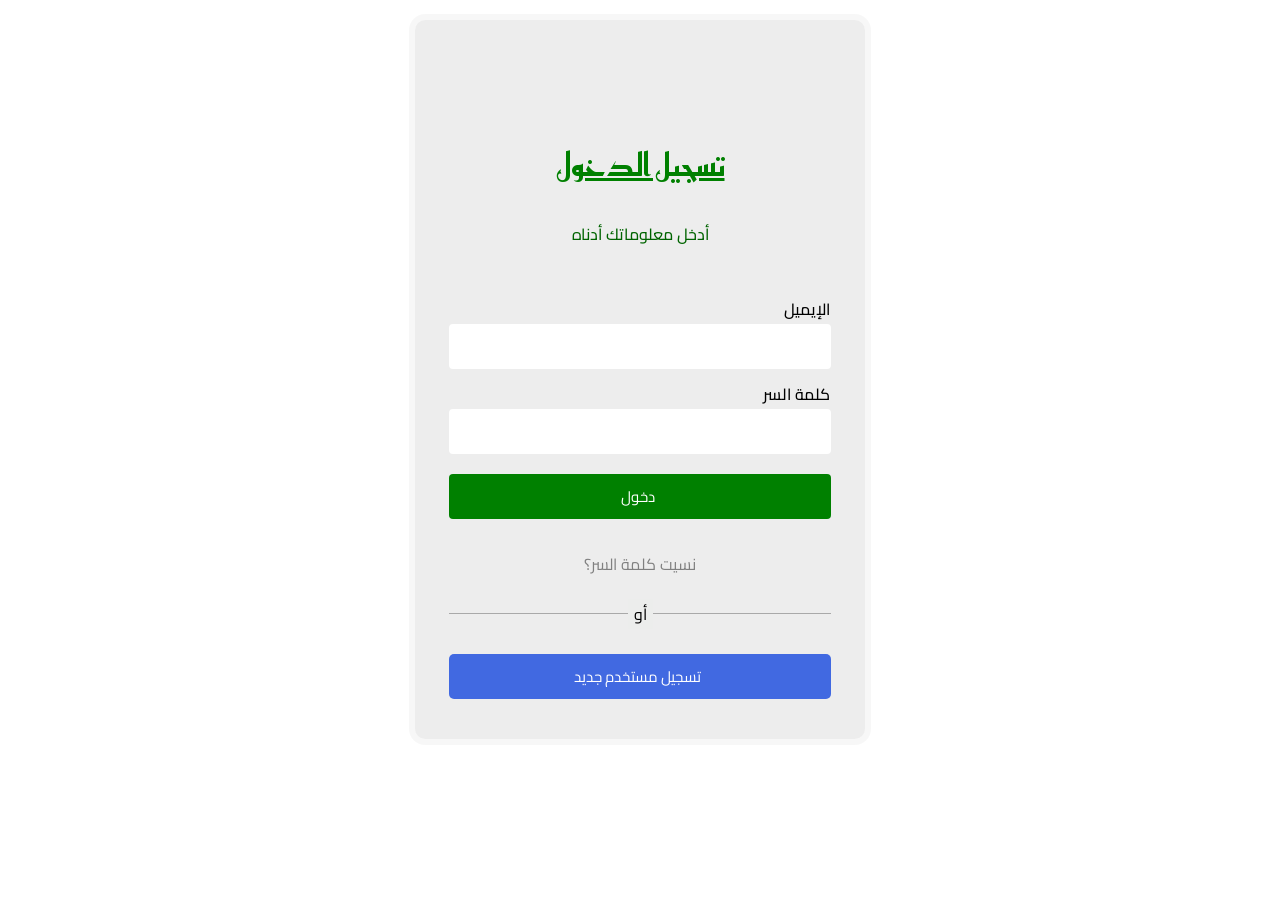
<file: index.html>
<!DOCTYPE html>
<html lang="en">
<head>
  <meta charset="UTF-8">
  <meta http-equiv="X-UA-Compatible" content="IE=Edge">
  <meta name="viewport" content="width=device-width, initial-scale=1">
  <link rel="stylesheet" href="https://kit-pro.fontawesome.com/releases/v6.0.0/css/pro.min.css" type="text/css">
  <title>HTML</title>
  <link rel="stylesheet" href="style.css">
</head>

<body>
  <div class="login">
    <h1>تسجيل الدخول</h1>
    <p id="p1">أدخل معلوماتك أدناه</p>
    <div class="login-inputs">
      <form>
      <label for="Email">الإيميل</label>
      <input type="email" id="email">
      <label for="Password">كلمة السر</label>
      <div class="pass">
      <input type="password" id="password">
      <i class="fa-solid fa-eye" id="show-hide-icon"></i>
      </div>
      </form>
      <button type="submit" id="login-btn">دخول<i class="fa-solid fa-right-to-bracket"></i></button>
      
    </div>
    <div><a href="">نسيت كلمة السر؟</a></div>
    <div class="or">
      <p>أو</p>
    </div>
    <div class="register">
      <a href="register.html"><button type="submit" id="register-btn">تسجيل مستخدم جديد<i class="fa-solid fa-user-pen"></i></button></a>
    </div>
  </div>
  
  
  
  
  
  <script src="main.js"></script>
</body>
</html>
</file>
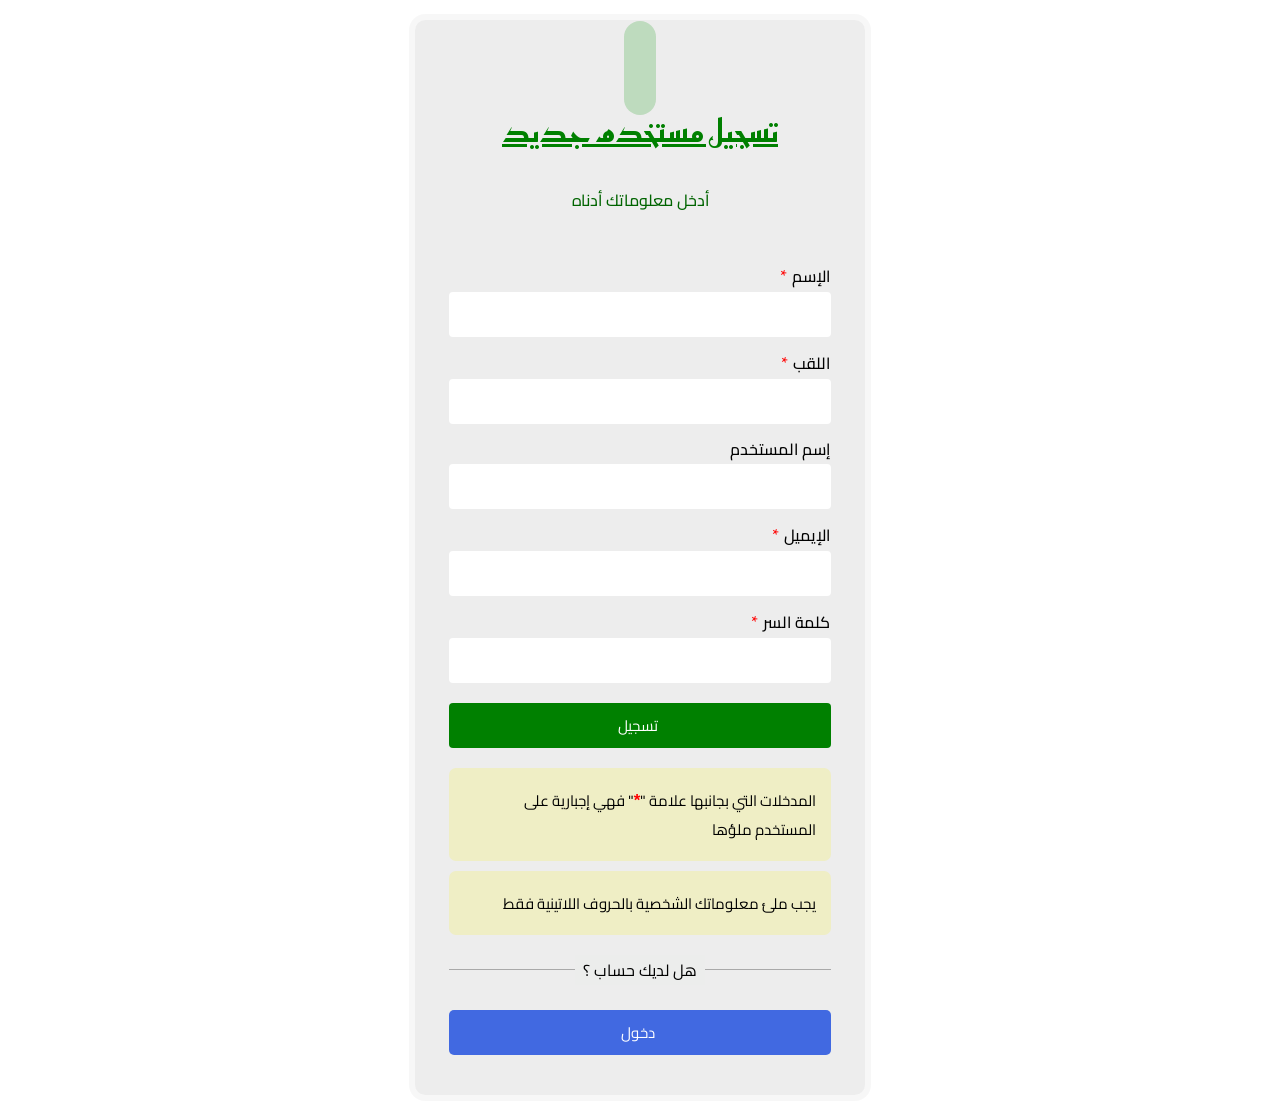
<file: Register.html>
<!DOCTYPE html>
<html lang="en">
<head>
  <meta charset="UTF-8">
  <meta http-equiv="X-UA-Compatible" content="IE=Edge">
  <meta name="viewport" content="width=device-width, initial-scale=1">
  <link rel="stylesheet" href="https://kit-pro.fontawesome.com/releases/v6.0.0/css/pro.min.css" type="text/css">
  <title>HTML</title>
  <link rel="stylesheet" href="style.css">
</head>

<body>
  <div class="login">
    <div class="f-icon">
      <i class="fa-solid fa-user-plus"></i>
    </div>
    <h1>تسجيل مستخدم جديد</h1>
    <p id="p1">أدخل معلوماتك أدناه</p>
    <div class="login-inputs">
      <form>
        <label for="name">الإسم</label>
        <input type="text" id="name">
        <label for="last-name">اللقب</label>
        <input type="text" id="last-name">
        <label for="username">إسم المستخدم</label>
        <input type="text" id="username">
        <label for="email">الإيميل</label>
        <input type="email" id="email">
        <label for="password">كلمة السر</label>
        
        <input type="password" id="password">
        </form>
        <button type="submit" id="register2">تسجيل<i class="fa-solid fa-user-pen"></i></button>
      
    </div>
    <div class="remark">
      <p><span id="icon"><i class="fa-solid fa-comment-exclamation"></i></span>المدخلات التي بجانبها علامة "<span id="sign">*</span>" فهي إجبارية على المستخدم ملؤها</p>
    </div>
    <div class="remark">
      <p><span id="icon"><i class="fa-solid fa-comment-exclamation"></i></span>يجب ملئ معلوماتك الشخصية بالحروف اللاتينية فقط </p>
    </div>
    <div class="or">
      <p id="p-login">هل لديك حساب ؟</p>
    </div>
    <div class="register">
      <a href="index.html"><button type="submit" id="register-btn">دخول<i class="fa-solid fa-right-to-bracket"></i></button></a>
    </div>
  </div>
  <script src="main.js"></script>
</body>
</html>
</file>
<file: style.css>
@import url('https://fonts.googleapis.com/css2?family=Cairo:wght@200;300;400;500;600;700;800;900&display=swap');

@import url('https://fonts.googleapis.com/css2?family=Reem+Kufi:wght@400;500;600;700&display=swap');




body {
 margin: 0;
 height: auto;
 display: flex;
 align-items: center;
 justify-content: center;
 transition: none;
}

*{
  box-sizing: border-box;
  font-family: 'Cairo', sans-serif;
  transition: none;
}
.f-icon{
  margin-top: -80px;
  margin-bottom: -10px;
}
.f-icon i{
  font-size: 30px;
  color: green;
  border-radius: 100px;
  padding: 19px 15px 19px 17px;
  background-color: rgba(0, 147, 3, 0.20);
  animation: f-icon 2s ease-in-out infinite;
}
@keyframes f-icon{
  0%{
    box-shadow:0 0 0 0px rgba(0, 147, 3, 0.10);
  }
  100%{
    box-shadow:0 0 0 20px rgba(0, 147, 3, 0.0);
  }
}
.login{
  margin-top: 20px;
  margin-bottom: 20px;
  text-align: center;
  background-color: rgba(0,0,0,0.07);
  width: 450px;
  padding: 100px 0 40px 0;
  box-shadow: 0 0 0 6px rgba(0,0,0,0.03);
  border-radius: 10px;
}
.login h1{
  font-family: 'Reem Kufi', sans-serif;
  text-decoration: underline green;
  color: green;
  animation: h1-anim 0.6s;
  margin-bottom: 60px;
}
@keyframes h1-anim{
  0%{
    transform: scale(0)
  }
  50%{
    transform: scale(1.1)
  }
  100%{
    transform: scale(1)
  }
}
#p1{
  margin-top: -30px;
  margin-bottom: 45px;
  color: darkgreen;
  font-weight: 500;
}
.login a{
  text-decoration: none;
  color: grey;
  display: inline-block;
  margin-top: 20px;
}

.login-inputs{
  width: 85%;
  margin: auto;
}
.login-inputs input{
  width: 100%;
  margin-bottom: 10px;
  border-radius: 4px;
  border: none;
  outline: none;
  height: 45px;
  font-size: 15px;
  text-indent: 10px;
  transition: 0.25s ease-in-out;
}
.login-inputs button[type=submit]{
  background-color: green;
  margin-top: 10px;
  color: white;
  transition: 0.25s ease-in-out;
  width: 100%;
  margin-bottom: 10px;
  border-radius: 4px;
  border: none;
  outline: none;
  height: 45px;
  font-size: 15px;
  transition: 0.25s ease-in-out;
}
.login-inputs button[type=submit] i{
  margin-left: 5px;
  color: white;
}
.login-inputs label{
  display: block;
  text-align: right;
  font-weight: 500;
  margin-right: 1.5px;
}
.login-inputs input:focus{
  box-shadow:0 0 0 0.7px rgba(0, 147, 3, 0.50), 0 0 0 3px rgba(0, 147, 3, 0.16);
}
 /*button[type=submit]:focus*/#login-btn:focus, #register-btn:focus ,#register2:focus{
  background-color: white;
  box-shadow:  none ;
  color: green;
}
.pass{
  position: relative;
}
.fa-eye{
  color: grey;
  font-size: 19px;
  position: absolute;
  top: 12px;
  right: 12px;
  display: none;
}
.fa-eye-slash{
  color: grey;
  font-size: 19px;
  position: absolute;
  top: 12px;
  right: 10.6px;
  display: none;
}
.or{
  height: 15px ;
  border-bottom: 1.5px solid darkgrey;
  width: 85%;
  margin: auto;
  margin-top: 20px;
  margin-bottom: 20px
}
.or p{
  background-color: rgb(236, 237, 236);
  width: 25px;
  margin: auto;
}
#p-login{
  width: 130px;
}
.register{
  width: 85%;
  margin: auto;
}
.register a{
  width: 100%;
  outline: none;
  text-decoration: none;
}
#register-btn{
  width: 100%;
  border: none;
  outline: none;
  background-color: royalblue;
  border-radius: 5px;
  color: white;
  height: 45px;
  font-size: 15px;
  text-indent: none;
  transition: 0.25s ease-in-out;
}
#register-btn i{
  margin-left: 5px;
}
.remark{
  background-color: rgba(245, 241, 39, 0.20);
  margin-top: 45px;
  width: 85%;
  border-radius: 7px;
  margin: auto;
  text-align: right;
  padding: 2.5px 15px;
  margin-top: 10px;
  position: relative;
}
.remark p{
  color: black;
  font-size: 15px;
}
.remark p span{
  color: rgba(103, 104, 0, 1);
  font-weight: 700;
}
#icon{
  position: absolute;
  right: -5px;
  top: -10px;
  font-size: 20px;
}
#sign{
  color: red;
  font-weight: 900;
  font-family: sans-serif;
  font-size: 17px;
}

label[for=name]::before, label[for=last-name]::before, label[for=email]::before, label[for=password]::before{
  content: "*";
  color: red;
  font-size: 17px;
  margin-right: 5px;
}
</file>
